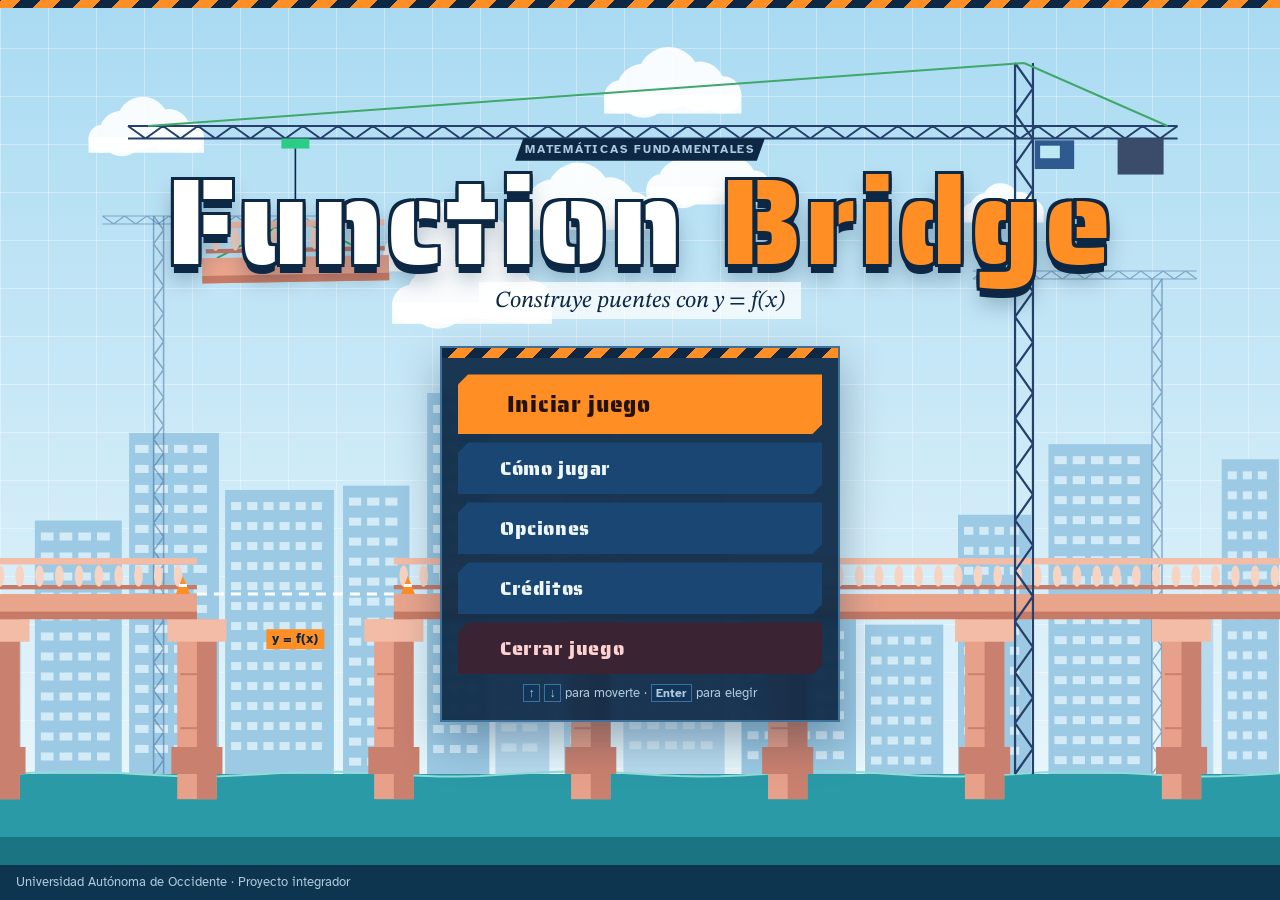
<file: index.html>
<!doctype html>
<html lang="es">
<head>
  <meta charset="utf-8">
  <meta name="viewport" content="width=device-width,initial-scale=1,viewport-fit=cover">
  <title>Function Bridge · Menú principal</title>
  <link rel="preconnect" href="https://fonts.googleapis.com">
  <link rel="preconnect" href="https://fonts.gstatic.com" crossorigin>
  <link rel="stylesheet" href="https://fonts.googleapis.com/css2?family=Atkinson+Hyperlegible:wght@400;700&family=Saira+Stencil+One&family=STIX+Two+Text:ital@0;1&display=swap">
  <style>
    /* Mismos colores y tipografías que el juego (style.css) */
    :root{
      color-scheme:dark;
      --sheet:#0C2845; --panel:#123659; --panel-2:#194672; --rule:#3F7199;
      --paper:#EEF6F8; --muted:#AECADC; --tape:#FF8F24; --tape-ink:#241200;
      --ok:#4CE0A4; --bad:#FF7B7B; --warn:#FFCB52; --p1:#86D9FF;
      --display:"Saira Stencil One","Arial Narrow",Impact,sans-serif;
      --body:"Atkinson Hyperlegible","Trebuchet MS",Verdana,sans-serif;
      --math:"STIX Two Text","Cambria Math",Cambria,Georgia,serif;
    }
    *{box-sizing:border-box}
    html,body{margin:0;height:100%}
    body{background:#BFE3F5;color:var(--paper);font:400 1rem/1.5 var(--body);overflow-x:hidden}
    h1,h2,h3,p,ul{margin:0;padding:0}
    ul{list-style:none}
    [hidden]{display:none!important}

    #scene{position:fixed;inset:0;width:100%;height:100%;display:block;z-index:0}
    .hazard{position:fixed;inset:0 0 auto;height:8px;z-index:3;background:repeating-linear-gradient(-45deg,var(--tape) 0 14px,var(--sheet) 14px 28px)}

    .shell{position:relative;z-index:2;min-height:100dvh;display:grid;justify-items:center;align-content:center;gap:clamp(14px,3vh,28px);
      padding:calc(24px + env(safe-area-inset-top,0px)) max(16px,env(safe-area-inset-right,0px)) 64px max(16px,env(safe-area-inset-left,0px))}

    /* título */
    .brand{text-align:center;display:grid;justify-items:center;gap:6px}
    .kicker{display:inline-block;padding:.2em .8em;background:var(--sheet);color:var(--muted);font:700 .78rem/1.4 var(--body);letter-spacing:.14em;text-transform:uppercase;
      clip-path:polygon(8px 0,100% 0,calc(100% - 8px) 100%,0 100%)}
    .title{font:400 clamp(3rem,11vw,7.6rem)/.9 var(--display);letter-spacing:.02em;color:#FFFFFF;
      text-shadow:3px 0 0 var(--sheet),-3px 0 0 var(--sheet),0 3px 0 var(--sheet),0 -3px 0 var(--sheet),3px 3px 0 var(--sheet),-3px 3px 0 var(--sheet),3px -3px 0 var(--sheet),-3px -3px 0 var(--sheet),0 9px 0 var(--sheet),0 14px 22px rgba(12,40,69,.35)}
    .title span{display:inline-block}
    .title .o{color:var(--tape)}
    .tag{font:italic 400 clamp(1.05rem,2.4vw,1.45rem)/1.3 var(--math);color:var(--sheet);background:rgba(255,255,255,.72);padding:.15em .7em}

    /* panel del menú */
    .menu{width:min(400px,100%);background:rgba(12,40,69,.93);border:2px solid var(--rule);box-shadow:0 18px 40px rgba(12,40,69,.35);backdrop-filter:blur(3px)}
    .menu .tape{height:10px;background:repeating-linear-gradient(-45deg,var(--tape) 0 12px,var(--sheet) 12px 24px)}
    .menu-in{display:grid;gap:10px;padding:16px}
    .progress{display:flex;justify-content:space-between;gap:10px;font-size:.88rem;color:var(--muted)}
    .progress b{color:var(--warn);font-weight:700}
    .items{display:grid;gap:8px}
    .item{--bc:var(--panel-2);--fc:var(--paper);position:relative;display:grid;align-content:center;width:100%;min-height:52px;padding:.55em 1em .55em 2.1em;border:0;background:var(--bc);color:var(--fc);
      font:400 1.25rem/1.1 var(--display);letter-spacing:.03em;text-align:left;text-decoration:none;cursor:pointer;
      clip-path:polygon(10px 0,100% 0,100% calc(100% - 10px),calc(100% - 10px) 100%,0 100%,0 10px);transition:filter .12s,transform .12s}
    .item small{font:400 .82rem/1.3 var(--body);letter-spacing:0;opacity:.85}
    .item::before{content:"";position:absolute;left:.85em;top:50%;width:0;height:0;border-block:.38em solid transparent;border-left:.55em solid currentColor;transform:translate(-4px,-50%);opacity:0;transition:opacity .12s,transform .12s}
    .item:hover,.item:focus-visible{filter:brightness(1.18);outline:none}
    .item:hover::before,.item:focus-visible::before{opacity:1;transform:translate(0,-50%)}
    .item:focus-visible{box-shadow:inset 0 0 0 3px var(--paper)}
    .item:active{transform:translateY(1px)}
    .item.primary{--bc:var(--tape);--fc:var(--tape-ink);min-height:60px;font-size:1.45rem}
    .item.quit{--bc:#3A2433;--fc:#FFD2D2}
    .keys{font-size:.8rem;color:var(--muted);text-align:center}
    .keys kbd{font:700 .78rem var(--body);padding:0 .35em;border:1px solid var(--rule);background:var(--panel)}

    .foot{position:fixed;z-index:2;inset:auto 0 0;display:flex;flex-wrap:wrap;justify-content:space-between;gap:4px 16px;padding:8px max(16px,env(safe-area-inset-left,0px)) calc(8px + env(safe-area-inset-bottom,0px));
      background:rgba(12,40,69,.82);color:var(--muted);font-size:.8rem}

    /* ventanas */
    dialog{width:min(560px,calc(100% - 32px));max-height:calc(100dvh - 48px);padding:0;border:2px solid var(--rule);background:var(--sheet);color:var(--paper);overflow:auto}
    dialog::backdrop{background:rgba(6,20,36,.6)}
    .dlg-head{display:flex;align-items:center;justify-content:space-between;gap:10px;padding:14px 16px;border-bottom:1px solid var(--rule);background:var(--panel)}
    .dlg-head h2{font:400 1.5rem/1.1 var(--display)}
    .x{min-width:44px;min-height:44px;border:0;background:var(--panel-2);color:var(--paper);font:700 1.2rem var(--body);cursor:pointer}
    .x:focus-visible,.btn:focus-visible,.sw input:focus-visible{outline:3px solid var(--paper);outline-offset:2px}
    .dlg-body{display:grid;gap:14px;padding:16px}
    .steps{display:grid;gap:10px;counter-reset:s}
    .steps li{display:grid;grid-template-columns:auto 1fr;gap:2px 12px;padding:12px;background:var(--panel);border-left:4px solid var(--tape)}
    .steps li::before{counter-increment:s;content:counter(s);grid-row:span 2;font:400 2rem/1 var(--display);color:var(--tape)}
    .steps b{font-weight:700}
    .steps span{color:var(--muted);font-size:.94rem}
    .note{color:var(--muted);font-size:.92rem}
    .formula{font:italic 400 1.15rem var(--math);color:var(--warn)}
    .sw{display:flex;align-items:center;justify-content:space-between;gap:14px;padding:12px;background:var(--panel);cursor:pointer}
    .sw span{display:grid}
    .sw small{color:var(--muted);font-size:.86rem}
    .sw input{width:22px;height:22px;accent-color:var(--tape);flex:none}
    .btn{display:inline-flex;align-items:center;justify-content:center;min-height:44px;padding:.5em 1.05em;border:0;background:var(--panel-2);color:var(--paper);font:400 1.02rem/1.15 var(--display);letter-spacing:.03em;cursor:pointer;text-decoration:none;
      clip-path:polygon(9px 0,100% 0,100% calc(100% - 9px),calc(100% - 9px) 100%,0 100%,0 9px)}
    .btn:hover{filter:brightness(1.15)}
    .btn.primary{background:var(--tape);color:var(--tape-ink)}
    .btn.danger{background:#B8433A;color:#FFFFFF}
    .row{display:flex;flex-wrap:wrap;gap:10px}
    .libs{display:grid;gap:8px}
    .libs li{display:flex;justify-content:space-between;gap:10px;padding:10px 12px;background:var(--panel)}
    .libs li span{font-weight:700}
    .team-t{font:700 .8rem/1.2 var(--body);letter-spacing:.1em;text-transform:uppercase;color:var(--muted)}

    /* pantalla de despedida */
    .bye{position:fixed;inset:0;z-index:10;display:grid;place-content:center;justify-items:center;gap:14px;padding:24px;text-align:center;background:var(--sheet);
      background-image:linear-gradient(rgba(126,181,219,.09) 1px,transparent 1px),linear-gradient(90deg,rgba(126,181,219,.09) 1px,transparent 1px);background-size:24px 24px}
    .bye h2{font:400 clamp(2rem,7vw,3.6rem)/1 var(--display)}
    .bye h2 span{color:var(--tape)}
    .bye p{color:var(--muted);max-width:40ch}

    @media (max-height:640px){.shell{align-content:start}.title{font-size:clamp(2.4rem,9vw,5rem)}.item{min-height:46px}.item.primary{min-height:52px}}
    @media (hover:none){.keys{display:none}}
    @media (max-width:520px){.foot{justify-content:center;text-align:center}}
  </style>
</head>
<body>
<canvas id="scene" aria-hidden="true"></canvas>
<div class="hazard" aria-hidden="true"></div>

<main class="shell">
  <header class="brand">
    <p class="kicker">Matemáticas Fundamentales</p>
    <h1 class="title"><span>Function</span> <span class="o">Bridge</span></h1>
    <p class="tag">Construye puentes con y = f(x)</p>
  </header>

  <nav class="menu" aria-label="Menú principal">
    <div class="tape" aria-hidden="true"></div>
    <div class="menu-in">
      <p class="progress" id="progress" hidden></p>
      <ul class="items" id="items">
        <li><a class="item primary" id="m-play" href="juego.html">Iniciar juego<small id="m-play-sub" hidden></small></a></li>
        <li><button class="item" type="button" data-open="dlg-how">Cómo jugar</button></li>
        <li><button class="item" type="button" data-open="dlg-opts">Opciones</button></li>
        <li><button class="item" type="button" data-open="dlg-credits">Créditos</button></li>
        <li><button class="item quit" type="button" data-open="dlg-quit">Cerrar juego</button></li>
      </ul>
      <p class="keys"><kbd>↑</kbd> <kbd>↓</kbd> para moverte · <kbd>Enter</kbd> para elegir</p>
    </div>
  </nav>
</main>

<footer class="foot">
  <span>Universidad Autónoma de Occidente · Proyecto integrador</span>
</footer>

<!-- Cómo jugar -->
<dialog id="dlg-how" aria-labelledby="how-t">
  <div class="dlg-head"><h2 id="how-t">Cómo jugar</h2><button class="x" type="button" data-close aria-label="Cerrar">✕</button></div>
  <div class="dlg-body">
    <p>Cada puente es la gráfica de una función. Tu trabajo es que pase por las orillas y los pilares, y que el camión llegue al otro lado.</p>
    <ol class="steps">
      <li><b>Reconoce</b><span>Mira el plano, la tabla, la fórmula o la descripción y elige el tipo de función.</span></li>
      <li><b>Construye</b><span>Ajusta los parámetros con los deslizadores o escribe tu propia fórmula, por ejemplo <span class="formula">−(x − 6)²/12 + 4.5</span>.</span></li>
      <li><b>Prueba</b><span>Un camión con física real cruza el puente. Si la pendiente es demasiado empinada, patina; si el puente no toca los pilares, se derrumba.</span></li>
    </ol>
    <p class="note">Ganas una estrella por cruzar, otra por reconocer la función al primer intento y otra por terminar sin colapsos y dentro del presupuesto.</p>
    <div class="row"><a class="btn primary" href="juego.html">Ir a las obras</a></div>
  </div>
</dialog>

<!-- Opciones -->
<dialog id="dlg-opts" aria-labelledby="opts-t">
  <div class="dlg-head"><h2 id="opts-t">Opciones</h2><button class="x" type="button" data-close aria-label="Cerrar">✕</button></div>
  <div class="dlg-body">
    <label class="sw"><span><b>Sonido</b><small>Efectos al acertar, al ganar y cuando el puente cae.</small></span><input type="checkbox" id="opt-sound"></label>
    <label class="sw"><span><b>Modo docente</b><small>Desbloquea las 12 obras para revisarlas en cualquier orden.</small></span><input type="checkbox" id="opt-teacher"></label>
    <label class="sw"><span><b>Animación del fondo</b><small>Desactívala si prefieres una escena quieta.</small></span><input type="checkbox" id="opt-anim"></label>
    <div class="row"><button class="btn" type="button" id="opt-full">Pantalla completa</button></div>
    <p class="note">Las opciones se guardan en este navegador y las usa también el juego.</p>
  </div>
</dialog>

<!-- Créditos -->
<dialog id="dlg-credits" aria-labelledby="cr-t">
  <div class="dlg-head"><h2 id="cr-t">Créditos</h2><button class="x" type="button" data-close aria-label="Cerrar">✕</button></div>
  <div class="dlg-body">
    <p><b>Function Bridge</b>: un simulador para aprender funciones construyendo puentes.</p>
    <p class="note">Proyecto integrador del curso de Matemáticas Fundamentales, Universidad Autónoma de Occidente.</p>
    <h3 class="team-t">Equipo de desarrollo</h3>
    <ul class="libs">
      <li><span>Samuel Lugo Lozada</span></li>
      <li><span>Juan Camilo Leiton</span></li>
      <li><span>Alejandro Manriquez</span></li>
    </ul>
  </div>
</dialog>

<!-- Cerrar juego -->
<dialog id="dlg-quit" aria-labelledby="quit-t">
  <div class="dlg-head"><h2 id="quit-t">¿Cerrar el juego?</h2><button class="x" type="button" data-close aria-label="Cancelar">✕</button></div>
  <div class="dlg-body">
    <p>Tu progreso queda guardado en este navegador. Puedes volver cuando quieras.</p>
    <div class="row"><button class="btn danger" type="button" id="quit-yes">Sí, cerrar</button><button class="btn" type="button" data-close>Seguir jugando</button></div>
  </div>
</dialog>

<section class="bye" id="bye" hidden aria-live="polite">
  <h2>¡Hasta la próxima <span>obra</span>!</h2>
  <button class="btn primary" type="button" id="bye-back">Volver al menú</button>
</section>

<script>
"use strict";
/* ---------- progreso y opciones: la misma clave que usa el juego ---------- */
const KEY='puentes-funciones-v1',TOTAL=12;
const ORDER=['vado','molino','condor','arco','eco','serpiente','ladera','terraza','garganta','olas','viaducto','maestra'];
let P={levels:{},sound:true,unlockAll:false};
try{const raw=localStorage.getItem(KEY);if(raw)P={...P,...JSON.parse(raw)}}catch(e){}
const save=()=>{try{const raw=localStorage.getItem(KEY),cur=raw?JSON.parse(raw):{};localStorage.setItem(KEY,JSON.stringify({...cur,sound:P.sound,unlockAll:P.unlockAll}))}catch(e){}};
let ANIM=true;try{ANIM=localStorage.getItem('fb-menu-anim')!=='0'}catch(e){}
const REDUCED=matchMedia('(prefers-reduced-motion: reduce)').matches;

(function progreso(){
  const lv=P.levels||{},done=ORDER.filter(id=>lv[id]&&lv[id].stars).length,stars=ORDER.reduce((a,id)=>a+((lv[id]&&lv[id].stars)||0),0);
  if(!done)return;
  const next=ORDER.findIndex(id=>!(lv[id]&&lv[id].stars));
  const pr=document.getElementById('progress');pr.hidden=false;
  pr.innerHTML=`<span>${done} de ${TOTAL} obras</span><span><b>★ ${stars}</b> de ${TOTAL*3}</span>`;
  document.getElementById('m-play').firstChild.textContent='Continuar';
  const sub=document.getElementById('m-play-sub');sub.hidden=false;
  sub.textContent=next<0?'Todas las obras terminadas':`Sigue con la obra ${next+1}`;
})();

/* ---------- sonido ---------- */
let AC=null;
function tone(f,d=.09,g=.05){if(!P.sound)return;try{AC=AC||new (window.AudioContext||window.webkitAudioContext)();const o=AC.createOscillator(),v=AC.createGain(),t=AC.currentTime;o.type='triangle';o.frequency.value=f;v.gain.setValueAtTime(g,t);v.gain.exponentialRampToValueAtTime(.0001,t+d);o.connect(v).connect(AC.destination);o.start(t);o.stop(t+d)}catch(e){}}

/* ---------- menú: teclado, ventanas y salida ---------- */
const items=[...document.querySelectorAll('#items .item')];
items.forEach(el=>{el.addEventListener('mouseenter',()=>tone(660,.05,.03));el.addEventListener('focus',()=>tone(660,.05,.03))});
document.addEventListener('keydown',e=>{
  if(document.querySelector('dialog[open]')||!document.getElementById('bye').hidden)return;
  const i=items.indexOf(document.activeElement);
  if(e.key==='ArrowDown'||e.key==='ArrowUp'){
    e.preventDefault();const d=e.key==='ArrowDown'?1:-1,n=items.length;
    items[i<0?(d>0?0:n-1):(i+d+n)%n].focus();
  }
});
document.getElementById('m-play').addEventListener('click',()=>tone(880,.12,.06));
document.querySelectorAll('[data-open]').forEach(b=>b.addEventListener('click',()=>{tone(523,.1);const d=document.getElementById(b.dataset.open);d.showModal();d.dataset.from=items.indexOf(b)}));
document.querySelectorAll('dialog').forEach(d=>{
  d.querySelectorAll('[data-close]').forEach(b=>b.addEventListener('click',()=>d.close()));
  d.addEventListener('click',e=>{if(e.target===d)d.close()});
  d.addEventListener('close',()=>{const f=items[+d.dataset.from];if(f)f.focus()});
});
/* opciones */
const oS=document.getElementById('opt-sound'),oT=document.getElementById('opt-teacher'),oA=document.getElementById('opt-anim');
oS.checked=!!P.sound;oT.checked=!!P.unlockAll;oA.checked=ANIM;
oS.onchange=()=>{P.sound=oS.checked;save();tone(660)};
oT.onchange=()=>{P.unlockAll=oT.checked;save()};
oA.onchange=()=>{ANIM=oA.checked;try{localStorage.setItem('fb-menu-anim',ANIM?'1':'0')}catch(e){}if(ANIM)start();else stop()};
const full=document.getElementById('opt-full');
const paintFull=()=>{full.textContent=document.fullscreenElement?'Salir de pantalla completa':'Pantalla completa'};paintFull();
full.onclick=()=>{try{document.fullscreenElement?document.exitFullscreen():document.documentElement.requestFullscreen()}catch(e){}};
document.addEventListener('fullscreenchange',paintFull);
if(!document.documentElement.requestFullscreen)full.hidden=true;
/* Cerrar juego: window.close() solo funciona si la pestaña la abrió un script; si no, se muestra la despedida. */
document.getElementById('quit-yes').onclick=()=>{
  document.getElementById('dlg-quit').close();tone(392,.2);
  try{window.close()}catch(e){}
  setTimeout(()=>{if(!window.closed){document.getElementById('bye').hidden=false;stop();document.getElementById('bye-back').focus()}},250);
};
document.getElementById('bye-back').onclick=()=>{document.getElementById('bye').hidden=true;start();items[0].focus()};

/* ---------- escena: obra en construcción ----------
   Cielo con cuadrícula de plano, nubes, ciudad al fondo, un puente con un tramo faltante
   y una grúa torre que trae la viga y la deja en su lugar, en ciclo. */
const cv=document.getElementById('scene'),g=cv.getContext('2d');
let W=0,H=0,DPR=1,city=[],ghosts=[],clouds=[],raf=0,last=0,T=0;
const rng=seed=>()=>{seed|=0;seed=seed+0x6D2B79F5|0;let t=Math.imul(seed^seed>>>15,1|seed);t=t+Math.imul(t^t>>>7,61|t)^t;return((t^t>>>14)>>>0)/4294967296};
const ease=u=>u<0?0:u>1?1:u<.5?2*u*u:1-(-2*u+2)**2/2;
const lerp=(a,b,u)=>a+(b-a)*u;
const C={sky0:'#A9DAF2',sky1:'#E6F5FB',grid:'rgba(255,255,255,.35)',city:'#9CC9E3',city2:'#B7DAEE',win:'#D3EBF7',
  steel:'#24406B',steel2:'#2F5A8F',cable:'#3FA86B',deck:'#E9A48C',deckDark:'#C77B66',pillar:'#E7A08A',pillarDark:'#C9806E',cap:'#F3BCA6',
  water:'#2A9AA6',water2:'#1B7482',foam:'#8FDDD8',tape:'#FF8F24',ink:'#0C2845'};

function resize(){
  W=innerWidth;H=innerHeight;DPR=Math.min(2,devicePixelRatio||1);
  cv.width=Math.round(W*DPR);cv.height=Math.round(H*DPR);
  const r=rng(7);
  city=[];for(let x=-20;x<W+40;){const w=40+r()*90,h=H*(.16+r()*.3);city.push({x,w,h,c:r()<.5?C.city:C.city2,cols:Math.max(2,Math.floor(w/18))});x+=w+4+r()*14}
  ghosts=[{x:W*.12,h:H*.62,j:W*.16},{x:W*.9,h:H*.55,j:-W*.14}];
  if(!clouds.length){const q=rng(11);for(let i=0;i<7;i++)clouds.push({x:q()*W,y:H*(.06+q()*.32),s:.6+q()*.9,v:6+q()*10})}
  draw(T);
}
/* geometría que depende del tamaño de la pantalla */
function geo(){
  const ground=H*.86,deckTop=H*.66,deckH=Math.max(14,H*.028),P=Math.max(110,Math.min(230,W/6.5));
  const gapL=Math.max(1,Math.round(W*.2/P))*P;               /* pilar a la izquierda del tramo faltante */
  const x0=gapL%P-P;                                          /* primer pilar (fuera de la pantalla) */
  const tower=Math.min(W-90,Math.max(gapL+P*2.4,W*.8)),jibY=Math.max(H*.14,70),mast=jibY-Math.max(40,H*.07);
  return{ground,deckTop,deckH,P,gapL,gapR:gapL+P,x0,tower,jibY,mast,jibL:gapL-P*.35,jibR:tower+Math.max(90,W*.12)};
}
function rect(x,y,w,h,c){g.fillStyle=c;g.fillRect(x,y,w,h)}
function cloud(x,y,s){g.fillStyle='rgba(255,255,255,.92)';g.beginPath();[[0,0,26],[24,-12,30],[54,-4,24],[76,4,18],[-22,6,16]].forEach(([a,b,r])=>{g.moveTo(x+(a+r)*s,y+b*s);g.arc(x+a*s,y+b*s,r*s,0,7)});g.fill();rect(x-38*s,y+4*s,132*s,18*s,'rgba(255,255,255,.92)')}
function lattice(x1,y1,x2,y2,w,col,lw){ /* armadura: dos cordones y diagonales en zigzag */
  const dx=x2-x1,dy=y2-y1,L=Math.hypot(dx,dy),nx=-dy/L*w,ny=dx/L*w,n=Math.max(2,Math.round(L/(w*1.4)));
  g.strokeStyle=col;g.lineWidth=lw;g.beginPath();g.moveTo(x1,y1);g.lineTo(x2,y2);g.moveTo(x1+nx,y1+ny);g.lineTo(x2+nx,y2+ny);
  for(let i=0;i<n;i++){const a=i/n,b=(i+1)/n;g.moveTo(x1+dx*a+(i%2?nx:0),y1+dy*a+(i%2?ny:0));g.lineTo(x1+dx*b+(i%2?0:nx),y1+dy*b+(i%2?0:ny))}g.stroke();
}
function balustrade(x1,x2,top,alpha){ /* baranda sobre la calzada */
  if(x2<=x1)return;const h=Math.max(16,H*.04),step=Math.max(10,h*.55);g.globalAlpha=alpha;
  rect(x1,top-h,x2-x1,h*.18,C.cap);rect(x1,top-h*.25,x2-x1,h*.12,C.deckDark);
  for(let x=x1+step*.5;x<x2-2;x+=step){g.fillStyle='#F7D3C2';g.beginPath();g.ellipse(x,top-h*.5,step*.22,h*.3,0,0,7);g.fill()}
  g.globalAlpha=1;
}
function beam(cx,top,len,deckH,angle,alpha){
  g.save();g.translate(cx,top);g.rotate(angle);g.globalAlpha=alpha;
  rect(-len/2,0,len,deckH,C.deck);rect(-len/2,deckH*.7,len,deckH*.3,C.deckDark);
  g.restore();g.save();g.translate(cx,top);g.rotate(angle);balustrade(-len/2+4,len/2-4,0,alpha);g.restore();
}
function draw(t){
  if(!W)return;g.setTransform(DPR,0,0,DPR,0,0);
  const G=geo();
  /* cielo + cuadrícula de plano */
  const sk=g.createLinearGradient(0,0,0,G.ground);sk.addColorStop(0,C.sky0);sk.addColorStop(1,C.sky1);g.fillStyle=sk;g.fillRect(0,0,W,H);
  g.strokeStyle=C.grid;g.lineWidth=1;g.beginPath();for(let x=0;x<W;x+=48){g.moveTo(x+.5,0);g.lineTo(x+.5,G.ground)}for(let y=0;y<G.ground;y+=48){g.moveTo(0,y+.5);g.lineTo(W,y+.5)}g.stroke();
  /* nubes */
  clouds.forEach(c=>cloud(((c.x+t*c.v)%(W+260))-130,c.y,c.s*Math.max(.7,W/1400)));
  /* ciudad y grúas lejanas */
  city.forEach(b=>{rect(b.x,G.ground-b.h,b.w,b.h,b.c);g.fillStyle=C.win;for(let i=0;i<b.cols;i++)for(let y=G.ground-b.h+12;y<G.ground-14;y+=20)g.fillRect(b.x+6+i*(b.w-12)/b.cols,y,Math.max(3,(b.w-12)/b.cols-6),8)});
  g.globalAlpha=.45;ghosts.forEach(c=>{lattice(c.x,G.ground,c.x,G.ground-c.h,10,C.steel2,1.5);lattice(c.x-c.j*.25,G.ground-c.h,c.x+c.j,G.ground-c.h,8,C.steel2,1.2)});g.globalAlpha=1;
  /* agua */
  rect(0,G.ground,W,H-G.ground,C.water);
  g.strokeStyle=C.foam;g.lineWidth=2;g.beginPath();for(let x=0;x<=W+20;x+=20){const y=G.ground+Math.sin(x*.025+t*1.2)*2.5;x?g.lineTo(x,y):g.moveTo(x,y)}g.stroke();
  rect(0,G.ground+H*.07,W,H,C.water2);

  /* ciclo de la grúa (11 s): ir → bajar → soltar → subir → volver → nueva viga */
  const p=t%11,len=G.P-10,home=G.tower-Math.max(60,G.P*.4),target=(G.gapL+G.gapR)/2;
  const restTop=G.jibY+Math.max(90,H*.14),sling=Math.max(34,H*.05);
  let tx,top,attached=true,placedA=0,hangA=1;
  if(p<2.2){tx=lerp(home,target,ease(p/2.2));top=restTop}
  else if(p<4.4){tx=target;top=lerp(restTop,G.deckTop,ease((p-2.2)/2.2))}
  else if(p<5){tx=target;top=G.deckTop;placedA=1;attached=false}
  else if(p<6.4){tx=target;top=lerp(G.deckTop,restTop,ease((p-5)/1.4));attached=false;placedA=1}
  else if(p<8.6){tx=lerp(target,home,ease((p-6.4)/2.2));top=restTop;attached=false;placedA=1}
  else{tx=home;top=restTop;attached=true;placedA=p<9.8?1:1-ease((p-9.8)/1.2);hangA=ease((p-8.6)/1.2)}
  const sway=attached&&(p<2.2||(p>8.6))?Math.sin(t*2.1)*.035:attached&&p<4.4?Math.sin(t*2.1)*.02*(1-(p-2.2)/2.2):0;

  /* pilares */
  for(let x=G.x0;x<W+G.P;x+=G.P){
    const w=G.P*.2,cap=G.P*.3;
    rect(x-w/2,G.deckTop+G.deckH,w,G.ground-G.deckTop,C.pillar);rect(x,G.deckTop+G.deckH,w/2,G.ground-G.deckTop,C.pillarDark);
    rect(x-cap/2,G.deckTop+G.deckH,cap,H*.025,C.cap);rect(x-cap/2+4,G.ground-H*.03,cap-8,H*.03,C.pillarDark);
    for(let y=G.deckTop+G.deckH+H*.06;y<G.ground-H*.05;y+=H*.06)rect(x-w/2+3,y,w-6,2,C.pillarDark);
  }
  /* calzada con el tramo faltante */
  rect(-10,G.deckTop,G.gapL+10,G.deckH,C.deck);rect(G.gapR,G.deckTop,W-G.gapR+10,G.deckH,C.deck);
  rect(-10,G.deckTop+G.deckH*.7,G.gapL+10,G.deckH*.3,C.deckDark);rect(G.gapR,G.deckTop+G.deckH*.7,W-G.gapR+10,G.deckH*.3,C.deckDark);
  balustrade(-10,G.gapL,G.deckTop,1);balustrade(G.gapR,W+10,G.deckTop,1);
  /* plano del tramo: línea punteada y = f(x) que la viga debe cubrir */
  g.setLineDash([10,7]);g.strokeStyle='#FFFFFF';g.lineWidth=3;g.beginPath();g.moveTo(G.gapL,G.deckTop);g.lineTo(G.gapR,G.deckTop);g.stroke();g.setLineDash([]);
  g.font=`700 ${Math.max(11,Math.min(14,W/90))}px "Atkinson Hyperlegible",Verdana,sans-serif`;
  const lab='y = f(x)',lw=g.measureText(lab).width+12;rect((G.gapL+G.gapR)/2-lw/2,G.deckTop+G.deckH+10,lw,20,C.tape);g.fillStyle=C.ink;g.textAlign='center';g.textBaseline='middle';g.fillText(lab,(G.gapL+G.gapR)/2,G.deckTop+G.deckH+20.5);
  /* conos de obra en los bordes */
  [G.gapL-14,G.gapR+14].forEach(x=>{g.fillStyle=C.tape;g.beginPath();g.moveTo(x-7,G.deckTop);g.lineTo(x+7,G.deckTop);g.lineTo(x,G.deckTop-18);g.closePath();g.fill();rect(x-4,G.deckTop-10,8,3,'#FFFFFF')});
  /* viga colocada */
  if(placedA>0)beam(target,G.deckTop,len,G.deckH,0,placedA);

  /* grúa torre */
  const tw=Math.max(16,W*.014);
  lattice(G.tower-tw/2,G.ground,G.tower-tw/2,G.mast,tw,C.steel,2.2);
  lattice(G.jibL,G.jibY,G.jibR,G.jibY,Math.max(10,tw*.7),C.steel,2);
  g.strokeStyle=C.cable;g.lineWidth=2;g.beginPath();g.moveTo(G.tower,G.mast);g.lineTo(G.jibL+20,G.jibY);g.moveTo(G.tower,G.mast);g.lineTo(G.jibR-10,G.jibY);g.stroke();
  rect(G.jibR-60,G.jibY+Math.max(10,tw*.7),46,Math.max(26,H*.04),'#3B4C6B');                     /* contrapeso */
  rect(G.tower+tw*.6,G.jibY+tw*.8,tw*2.2,tw*1.6,C.steel2);rect(G.tower+tw*.9,G.jibY+tw*1.1,tw*1.1,tw*.7,'#BCE9F4'); /* cabina */
  /* carro, cable, gancho y viga colgante */
  const hookY=attached?top-sling:Math.min(top,restTop)-sling;
  rect(tx-14,G.jibY+Math.max(10,tw*.7),28,10,'#2CCB86');
  g.strokeStyle=C.ink;g.lineWidth=1.6;g.beginPath();g.moveTo(tx,G.jibY+Math.max(10,tw*.7)+10);g.lineTo(tx,hookY);g.stroke();
  g.fillStyle=C.ink;g.beginPath();g.arc(tx,hookY+5,6,0,Math.PI);g.fill();rect(tx-5,hookY-6,10,8,C.tape);
  if(attached&&hangA>0){
    g.globalAlpha=hangA;g.strokeStyle=C.cable;g.lineWidth=2;
    const ca=Math.cos(sway),sa=Math.sin(sway),ex=len*.42;
    g.beginPath();g.moveTo(tx,hookY+6);g.lineTo(tx-ex*ca,top-ex*sa);g.moveTo(tx,hookY+6);g.lineTo(tx+ex*ca,top+ex*sa);g.stroke();g.globalAlpha=1;
    beam(tx,top,len,G.deckH,sway,hangA);
  }
}
function frame(ts){raf=requestAnimationFrame(frame);const dt=Math.min(.05,(ts-last)/1000||0);last=ts;T+=dt;draw(T)}
function start(){if(raf||REDUCED||!ANIM){draw(T);return}last=performance.now();raf=requestAnimationFrame(frame)}
function stop(){cancelAnimationFrame(raf);raf=0;draw(T)}
addEventListener('resize',resize);
T=1.2;resize();start();
</script>
</body>
</html>
</file>
